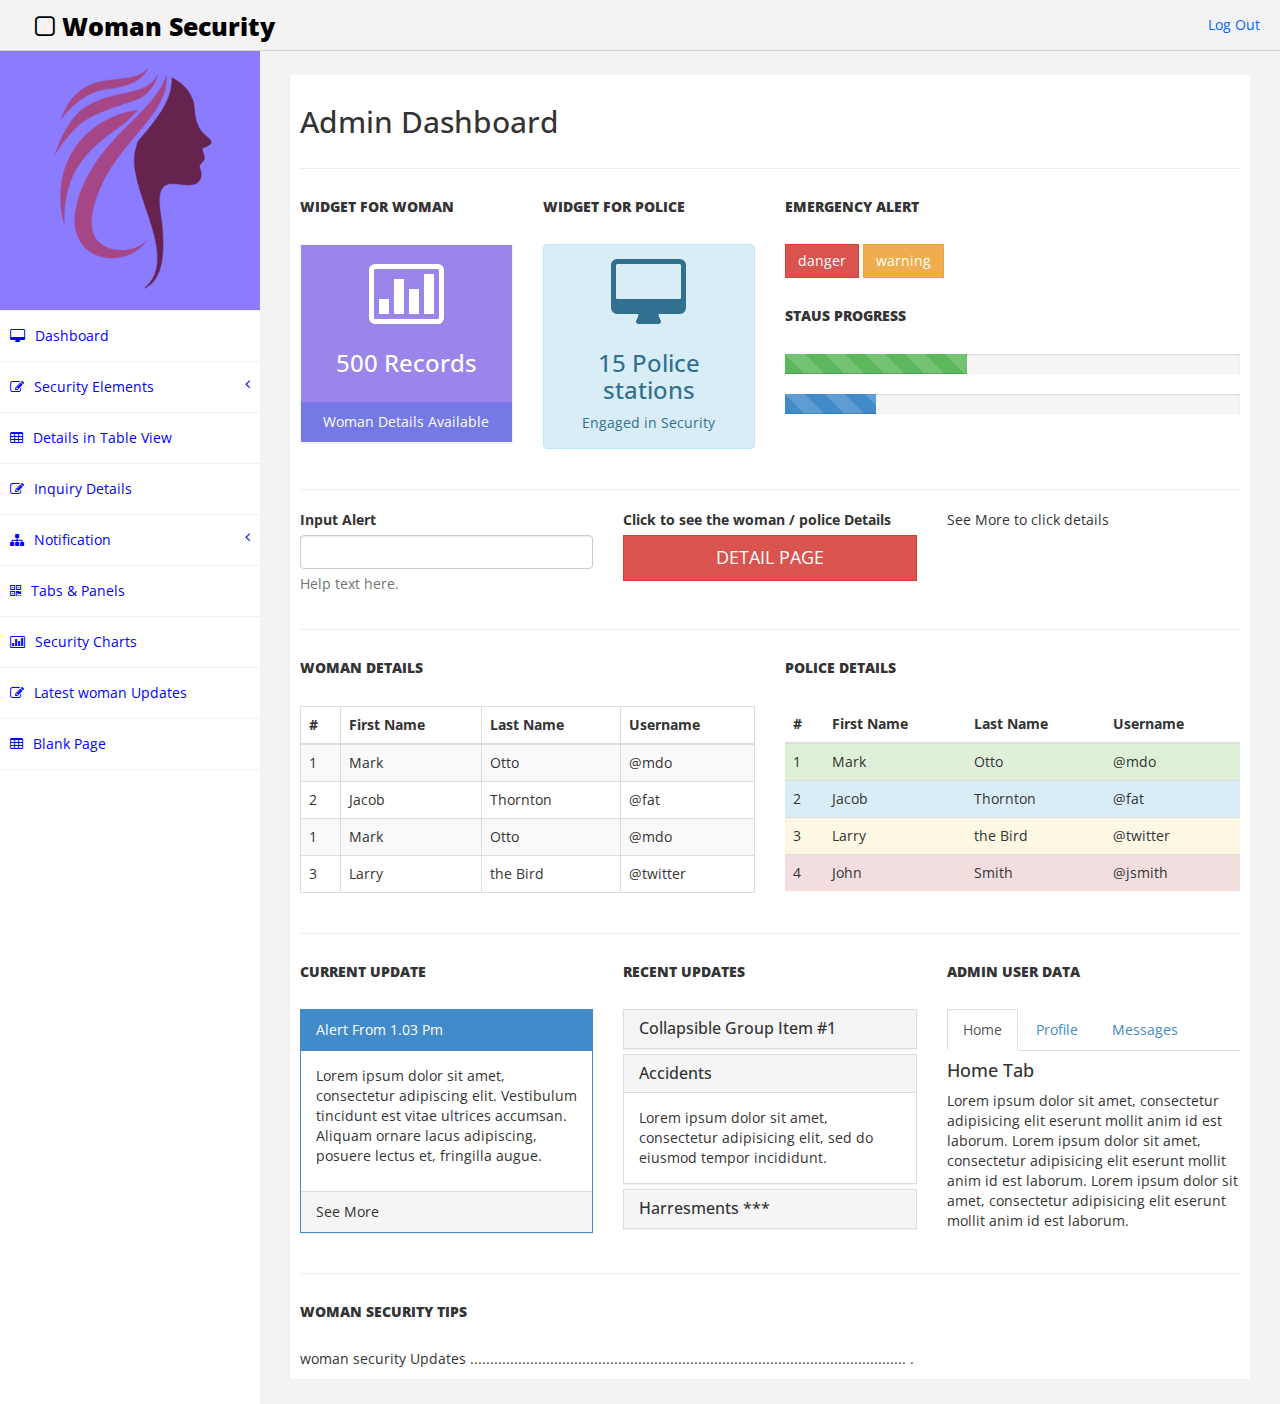
<file: Women_Security/Admin_Dashboard/index.html>
﻿<!DOCTYPE html>
<html xmlns="http://www.w3.org/1999/xhtml">
<head>
    <meta charset="utf-8" />
    <meta name="viewport" content="width=device-width, initial-scale=1.0" />
    <title> WOMAN SECURITY</title>
    <!-- BOOTSTRAP STYLES-->
    <link href="assets/css/bootstrap.css" rel="stylesheet" />
    <!-- FONTAWESOME STYLES-->
    <link href="assets/css/font-awesome.css" rel="stylesheet" />
    <!-- CUSTOM STYLES-->
    <link href="assets/css/custom.css" rel="stylesheet" />
    <!-- GOOGLE FONTS-->
    <link href='http://fonts.googleapis.com/css?family=Open+Sans' rel='stylesheet' type='text/css' />
</head>
<body>
    <div id="wrapper">
        <div class="navbar navbar-inverse navbar-fixed-top">
            <div class="adjust-nav">
                <div class="navbar-header">
                    <button type="button" class="navbar-toggle" data-toggle="collapse" data-target=".sidebar-collapse">
                        <span class="icon-bar"></span>
                        <span class="icon-bar"></span>
                        <span class="icon-bar"></span>
                    </button>
                    <a class="navbar-brand" href="#"><i class="fa fa-square-o "></i>&nbsp;Woman Security</a>
                </div>
                <div class="navbar-collapse collapse">
                    <ul class="nav navbar-nav navbar-right">
                        <li><a href="#">Log Out</a></li>
                    </ul>
                </div>

            </div>
        </div>
        <!-- /. NAV TOP  -->
        <nav class="navbar-default navbar-side" role="navigation">
            <div class="sidebar-collapse">
                <ul class="nav" id="main-menu">
                    <li class="text-center user-image-back">
                        <img src="wm.png" class="img-responsive" />
                     
                    </li>


                    <li>
                        <a href="index.html"><i class="fa fa-desktop "></i>Dashboard</a>
                    </li>
                    <li>
                        <a href="#"><i class="fa fa-edit "></i>Security Elements<span class="fa arrow"></span></a>
                        <ul class="nav nav-second-level">
                            <li>
                                <a href="#">Woman Details</a>
                            </li>
                            <li>
                                <a href="#">Police Staions </a>
                            </li>
                            <li>
                                <a href="#">Guardian Details</a>
                            </li>
                        </ul>
                    </li>

                    <li>
                        <a href="#"><i class="fa fa-table "></i>Details in Table View</a>
                    </li>
                    <li>
                        <a href="#"><i class="fa fa-edit "></i>Inquiry  Details </a>
                    </li>


                    <li>
                        <a href="#"><i class="fa fa-sitemap "></i>Notification<span class="fa arrow"></span></a>
                        <ul class="nav nav-second-level">
                            <li>
                                <a href="#">Second Level Link</a>
                            </li>
                            <li>
                                <a href="#">Second Level Link</a>
                            </li>
                            <li>
                                <a href="#">Second Level Link<span class="fa arrow"></span></a>
                                <ul class="nav nav-third-level">
                                    <li>
                                        <a href="#">Third Level Link</a>
                                    </li>
                                    <li>
                                        <a href="#">Third Level Link</a>
                                    </li>
                                    <li>
                                        <a href="#">Third Level Link</a>
                                    </li>

                                </ul>

                            </li>
                        </ul>
                    </li>
                    <li>
                        <a href="#"><i class="fa fa-qrcode "></i>Tabs & Panels</a>
                    </li>
                    <li>
                        <a href="#"><i class="fa fa-bar-chart-o"></i>Security Charts</a>
                    </li>

                    <li>
                        <a href="#"><i class="fa fa-edit "></i>Latest woman Updates</a>
                    </li>
                    <li>
                        <a href="blank.html"><i class="fa fa-table "></i>Blank Page</a>
                    </li>
                </ul>

            </div>

        </nav>
        <!-- /. NAV SIDE  -->
        <div id="page-wrapper">
            <div id="page-inner">
                <div class="row">
                    <div class="col-md-12">
                        <h2>Admin Dashboard</h2>
                    </div>
                </div>
                <!-- /. ROW  -->
                <hr />
                <div class="row">
                    <div class="col-md-3 col-sm-3 col-xs-6">
                        <h5>Widget for Woman</h5>
                        <div class="panel panel-primary text-center no-boder bg-color-blue">
                            <div class="panel-body">
                                <i class="fa fa-bar-chart-o fa-5x"></i>
                                <h3>500 Records  </h3>
                            </div>
                            <div class="panel-footer back-footer-blue">
                                Woman Details Available
                            
                            </div>
                        </div>
                    </div>
                    <div class="col-md-3 col-sm-3 col-xs-6">
                        <h5>Widget For Police </h5>
                        <div class="alert alert-info text-center">
                            <i class="fa fa-desktop fa-5x"></i>
                            <h3>15 Police stations </h3>
                            Engaged in Security
                        </div>
                    </div>
                    <div class="col-md-6">
                        <h5>Emergency Alert</h5>
                        <a href="#" class="btn btn-danger">danger</a>
                        <a href="#" class="btn btn-warning">warning</a>
                        <br />
                        <br />
                        <h5>Staus  progress</h5>
                        <div class="progress progress-striped">
                            <div class="progress-bar progress-bar-success" role="progressbar" aria-valuenow="40" aria-valuemin="0" aria-valuemax="100" style="width: 40%">
                                <span class="sr-only">40% Complete (success)</span>
                            </div>
                        </div>
                        <div class="progress progress-striped active">
                            <div class="progress-bar progress-bar-primary" role="progressbar" aria-valuenow="20" aria-valuemin="0" aria-valuemax="100" style="width: 20%">
                                <span class="sr-only">20% Complete</span>
                            </div>
                        </div>


                    </div>

                </div>
                <!-- /. ROW  -->
                <hr />
                <div class="row">
                    <div class="col-md-4">
                        <div class="form-group">
                            <label>Input Alert</label>
                            <input class="form-control" />
                            <p class="help-block">Help text here.</p>
                        </div>
                    </div>
                    <div class="col-md-4">
                        <label>Click to see the  woman / police Details</label>
                        <a href="blank.html" target="_blank" class="btn btn-danger btn-lg btn-block">DETAIL PAGE</a>
                    </div>
                    <div class="col-md-4">
                        See More to click details 
                    </div>
                </div>
                <hr />
                <div class="row">
                    <div class="col-md-6">
                        <h5>Woman Details</h5>
                        <table class="table table-striped table-bordered table-hover">
                            <thead>
                                <tr>
                                    <th>#</th>
                                    <th>First Name</th>
                                    <th>Last Name</th>
                                    <th>Username</th>
                                </tr>
                            </thead>
                            <tbody>
                                <tr>
                                    <td>1</td>
                                    <td>Mark</td>
                                    <td>Otto</td>
                                    <td>@mdo</td>
                                </tr>
                                <tr>
                                    <td>2</td>
                                    <td>Jacob</td>
                                    <td>Thornton</td>
                                    <td>@fat</td>
                                </tr>
                                <tr>
                                    <td>1</td>
                                    <td>Mark</td>
                                    <td>Otto</td>
                                    <td>@mdo</td>
                                </tr>
                                <tr>
                                    <td>3</td>
                                    <td>Larry</td>
                                    <td>the Bird</td>
                                    <td>@twitter</td>
                                </tr>
                            </tbody>
                        </table>

                    </div>
                    <div class="col-md-6">
                        <h5>Police Details</h5>
                        <div class="table-responsive">
                            <table class="table">
                                <thead>
                                    <tr>
                                        <th>#</th>
                                        <th>First Name</th>
                                        <th>Last Name</th>
                                        <th>Username</th>
                                    </tr>
                                </thead>
                                <tbody>
                                    <tr class="success">
                                        <td>1</td>
                                        <td>Mark</td>
                                        <td>Otto</td>
                                        <td>@mdo</td>
                                    </tr>
                                    <tr class="info">
                                        <td>2</td>
                                        <td>Jacob</td>
                                        <td>Thornton</td>
                                        <td>@fat</td>
                                    </tr>
                                    <tr class="warning">
                                        <td>3</td>
                                        <td>Larry</td>
                                        <td>the Bird</td>
                                        <td>@twitter</td>
                                    </tr>
                                    <tr class="danger">
                                        <td>4</td>
                                        <td>John</td>
                                        <td>Smith</td>
                                        <td>@jsmith</td>
                                    </tr>
                                </tbody>
                            </table>
                        </div>
                    </div>
                </div>
                <!-- /. ROW  -->
                <hr />


                <div class="row">
                    <div class="col-md-4">
                        <h5>Current Update</h5>
                        <div class="panel panel-primary">
                            <div class="panel-heading">
                                Alert From 1.03 Pm
                            </div>
                            <div class="panel-body">
                                <p>Lorem ipsum dolor sit amet, consectetur adipiscing elit. Vestibulum tincidunt est vitae ultrices accumsan. Aliquam ornare lacus adipiscing, posuere lectus et, fringilla augue.</p>
                            </div>
                            <div class="panel-footer">
                                See More
                            </div>
                        </div>
                    </div>
                    <div class="col-md-4">
                        <h5>Recent Updates</h5>
                        <div class="panel-group" id="accordion">
                            <div class="panel panel-default">
                                <div class="panel-heading">
                                    <h4 class="panel-title">
                                        <a data-toggle="collapse" data-parent="#accordion" href="#collapseOne" class="collapsed">Collapsible Group Item #1</a>
                                    </h4>
                                </div>
                                <div id="collapseOne" class="panel-collapse collapse" style="height: 0px;">
                                    <div class="panel-body">
                                        Hazard
                                    </div>
                                </div>
                            </div>
                            <div class="panel panel-default">
                                <div class="panel-heading">
                                    <h4 class="panel-title">
                                        <a data-toggle="collapse" data-parent="#accordion" href="#collapseTwo">Accidents</a>
                                    </h4>
                                </div>
                                <div id="collapseTwo" class="panel-collapse in" style="height: auto;">
                                    <div class="panel-body">
                                        Lorem ipsum dolor sit amet, consectetur adipisicing elit, sed do eiusmod tempor incididunt.

                                    </div>
                                </div>
                            </div>
                            <div class="panel panel-default">
                                <div class="panel-heading">
                                    <h4 class="panel-title">
                                        <a data-toggle="collapse" data-parent="#accordion" href="#collapseThree" class="collapsed">Harresments ***</a>
                                    </h4>
                                </div>
                                <div id="collapseThree" class="panel-collapse collapse">
                                  
Hazards
                                        <div class="panel-body">
                                        </div>
                                </div>
                            </div>
                        </div>
                    </div>
                    <div class="col-md-4">
                        <h5>Admin User Data</h5>
                        <ul class="nav nav-tabs">
                            <li class="active"><a href="#home" data-toggle="tab">Home</a>
                            </li>
                            <li class=""><a href="#profile" data-toggle="tab">Profile</a>
                            </li>
                            <li class=""><a href="#messages" data-toggle="tab">Messages</a>
                            </li>

                        </ul>
                        <div class="tab-content">
                            <div class="tab-pane fade active in" id="home">
                                <h4>Home Tab</h4>
                                <p>
                                    Lorem ipsum dolor sit amet, consectetur adipisicing elit eserunt mollit anim id est laborum.
                                        Lorem ipsum dolor sit amet, consectetur adipisicing elit eserunt mollit anim id est laborum.
                                        Lorem ipsum dolor sit amet, consectetur adipisicing elit eserunt mollit anim id est laborum.
                                </p>
                            </div>
                            <div class="tab-pane fade" id="profile">
                                <h4>Profile Information</h4>
                                <p>
                                    Lorem ipsum dolor sit amet, consectetur adipisicing elit eserunt mollit anim id est laborum.
                                        Lorem ipsum dolor sit amet, consectetur adipisicing elit eserunt mollit anim id est laborum.
                                        Lorem ipsum dolor sit amet, consectetur adipisicing elit eserunt mollit anim id est laborum.
                                </p>

                            </div>
                            <div class="tab-pane fade" id="messages">
                                <h4>Messages Tab</h4>
                                <p >
                                    Lorem ipsum dolor sit amet, consectetur adipisicing elit eserunt mollit anim id est laborum.
                                        Lorem ipsum dolor sit amet, consectetur adipisicing elit eserunt mollit anim id est laborum.
                                        Lorem ipsum dolor sit amet, consectetur adipisicing elit eserunt mollit anim id est laborum.
                                </p>

                            </div>

                        </div>
                    </div>

                </div>
                <!-- /. ROW  -->
                <hr />
                  <div class="row">
                    <div class="col-md-12">
                        <h5>Woman Security Tips</h5>
woman security Updates  .............................................................................................................                        . 

                    </div>
                </div>
                <!-- /. ROW  -->

            </div>
            <!-- /. PAGE INNER  -->
        </div>
        <!-- /. PAGE WRAPPER  -->
    </div>
    <!-- /. WRAPPER  -->
    <!-- SCRIPTS -AT THE BOTOM TO REDUCE THE LOAD TIME-->
    <!-- JQUERY SCRIPTS -->
    <script src="assets/js/jquery-1.10.2.js"></script>
    <!-- BOOTSTRAP SCRIPTS -->
    <script src="assets/js/bootstrap.min.js"></script>
    <!-- METISMENU SCRIPTS -->
    <script src="assets/js/jquery.metisMenu.js"></script>
    <!-- CUSTOM SCRIPTS -->
    <script src="assets/js/custom.js"></script>


</body>
</html>
</file>
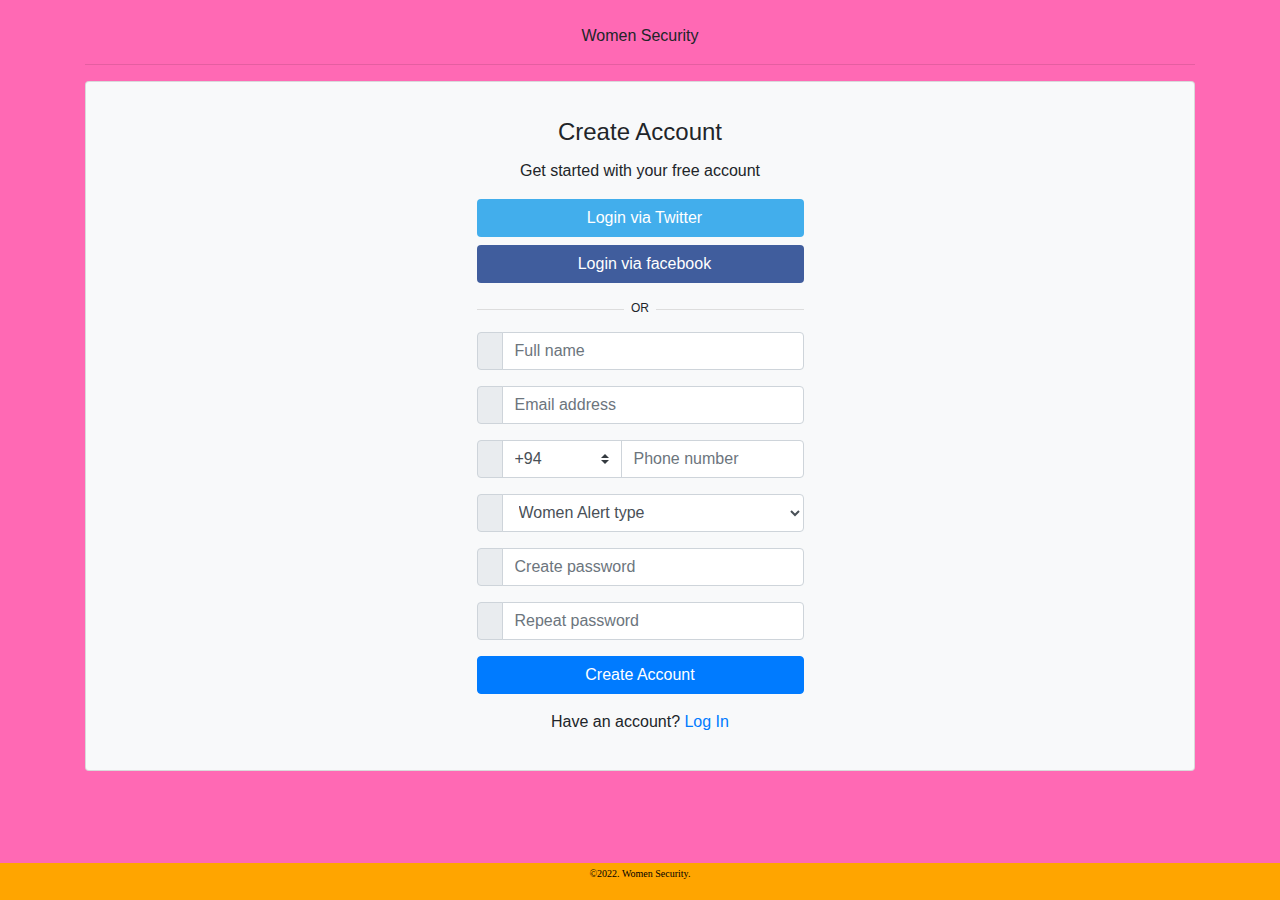
<file: Women_Security/88/Signup.html>
<link href="//maxcdn.bootstrapcdn.com/bootstrap/4.0.0/css/bootstrap.min.css" rel="stylesheet" id="bootstrap-css">
<script src="//maxcdn.bootstrapcdn.com/bootstrap/4.0.0/js/bootstrap.min.js"></script>
<script src="//cdnjs.cloudflare.com/ajax/libs/jquery/3.2.1/jquery.min.js"></script>
<!------ Include the above in your HEAD tag ---------->

<!DOCTYPE html>
<html>
<head>
	<title>Women Security</title>
   <!--Made Nixsala -->
   
	<!--Bootsrap 4 CDN-->
	<link rel="stylesheet" href="https://stackpath.bootstrapcdn.com/bootstrap/4.1.3/css/bootstrap.min.css" integrity="sha384-MCw98/SFnGE8fJT3GXwEOngsV7Zt27NXFoaoApmYm81iuXoPkFOJwJ8ERdknLPMO" crossorigin="anonymous">
    
    <!--Fontawesome CDN-->
	<link rel="stylesheet" href="https://use.fontawesome.com/releases/v5.3.1/css/all.css" integrity="sha384-mzrmE5qonljUremFsqc01SB46JvROS7bZs3IO2EmfFsd15uHvIt+Y8vEf7N7fWAU" crossorigin="anonymous">

	<!--Custom styles-->
	<link rel="stylesheet" type="text/css" href="style.css">
</head>
<body>
	<div class="container">
		<br>  <p class="text-center">Women Security </p>
		<hr>
		<div class="card bg-light">
		<article class="card-body mx-auto" style="max-width: 400px;">
			<h4 class="card-title mt-3 text-center">Create Account</h4>
			<p class="text-center">Get started with your free account</p>
			<p>
				<a href="" class="btn btn-block btn-twitter"> <i class="fab fa-twitter"></i>   Login via Twitter</a>
				<a href="" class="btn btn-block btn-facebook"> <i class="fab fa-facebook-f"></i>   Login via facebook</a>
			</p>
			<p class="divider-text">
				<span class="bg-light">OR</span>
			</p>
			<form>
			<div class="form-group input-group">
				<div class="input-group-prepend">
					<span class="input-group-text"> <i class="fa fa-user"></i> </span>
				 </div>
				<input name="" class="form-control" placeholder="Full name" type="text">
			</div> <!-- form-group// -->
			<div class="form-group input-group">
				<div class="input-group-prepend">
					<span class="input-group-text"> <i class="fa fa-envelope"></i> </span>
				 </div>
				<input name="" class="form-control" placeholder="Email address" type="email">
			</div> <!-- form-group// -->
			<div class="form-group input-group">
				<div class="input-group-prepend">
					<span class="input-group-text"> <i class="fa fa-phone"></i> </span>
				</div>
				<select class="custom-select" style="max-width: 120px;">
					<option selected="">+94</option>
				</select>
				<input name="" class="form-control" placeholder="Phone number" type="text">
			</div> <!-- form-group// -->
			<div class="form-group input-group">
				<div class="input-group-prepend">
					<span class="input-group-text"> <i class="fa fa-building"></i> </span>
				</div>
				<select class="form-control">
					<option selected="">Women Alert type</option>
					<option>Harresement</option>
					<option>Threat</option>
					<option>General</option>
				</select>
			</div> <!-- form-group end.// -->
			<div class="form-group input-group">
				<div class="input-group-prepend">
					<span class="input-group-text"> <i class="fa fa-lock"></i> </span>
				</div>
				<input class="form-control" placeholder="Create password" type="password">
			</div> <!-- form-group// -->
			<div class="form-group input-group">
				<div class="input-group-prepend">
					<span class="input-group-text"> <i class="fa fa-lock"></i> </span>
				</div>
				<input class="form-control" placeholder="Repeat password" type="password">
			</div> <!-- form-group// -->                                      
			<div class="form-group">
				<button type="submit" class="btn btn-primary btn-block"> Create Account  </button>
			</div> <!-- form-group// -->      
			<p class="text-center">Have an account? <a href="/Women_Security/99/Login.html">Log In</a> </p>                                                                 
		</form>
		</article>
		</div> <!-- card.// -->
		
		
		<br><br>
		</article>
</body>
<footer>
    <p>&copy;2022. Women Security.
  </footer>
</html>
</file>
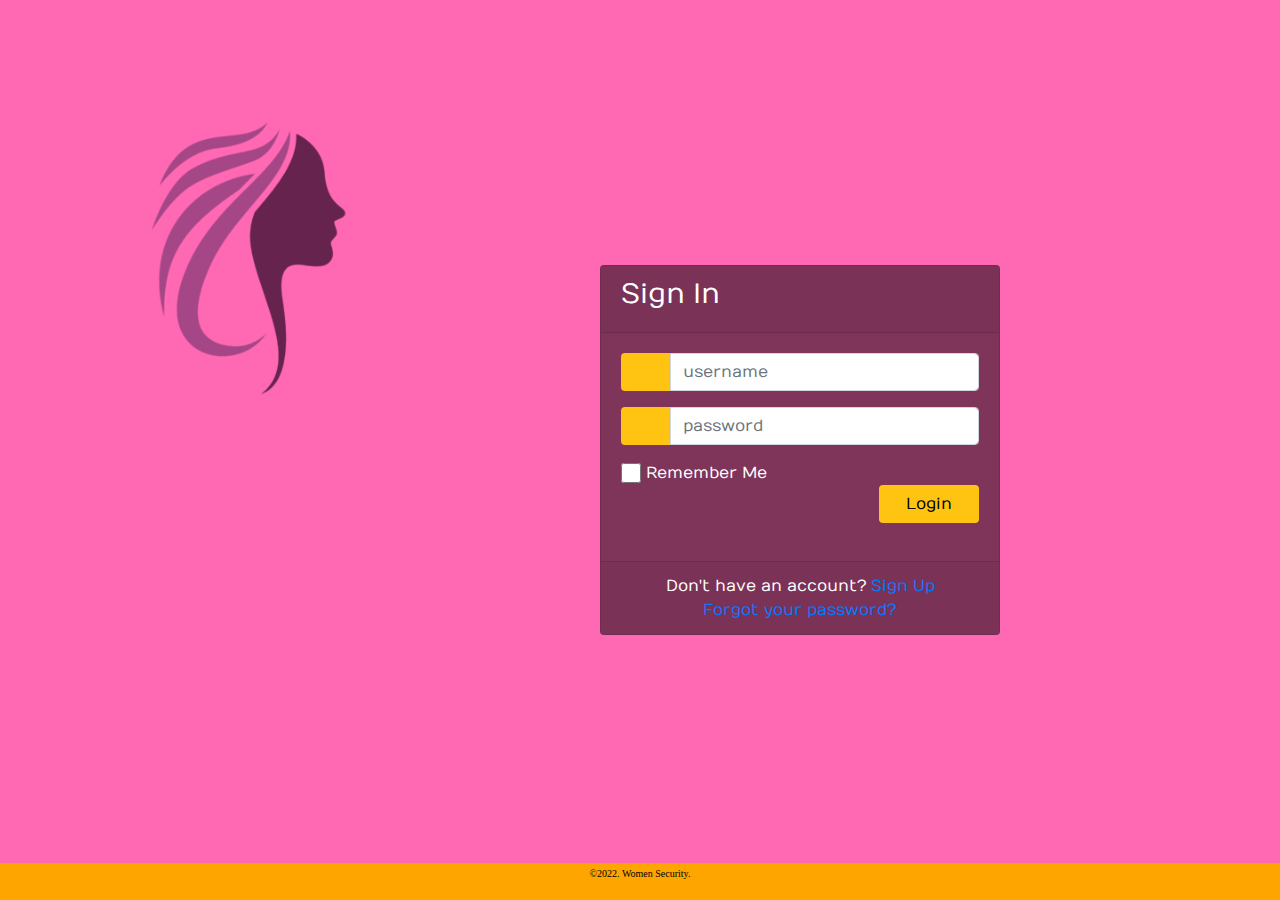
<file: Women_Security/99/Login.html>
<link href="//maxcdn.bootstrapcdn.com/bootstrap/4.1.1/css/bootstrap.min.css" rel="stylesheet" id="bootstrap-css">
<script src="//maxcdn.bootstrapcdn.com/bootstrap/4.1.1/js/bootstrap.min.js"></script>
<script src="//cdnjs.cloudflare.com/ajax/libs/jquery/3.2.1/jquery.min.js"></script>
<!------ Include the above in your HEAD tag ---------->

<!DOCTYPE html>
<html>
<head>
	<title>Women Security</title>
   <!--Made Nixsala -->
   
	<!--Bootsrap 4 CDN-->
	<link rel="stylesheet" href="https://stackpath.bootstrapcdn.com/bootstrap/4.1.3/css/bootstrap.min.css" integrity="sha384-MCw98/SFnGE8fJT3GXwEOngsV7Zt27NXFoaoApmYm81iuXoPkFOJwJ8ERdknLPMO" crossorigin="anonymous">
    
    <!--Fontawesome CDN-->
	<link rel="stylesheet" href="https://use.fontawesome.com/releases/v5.3.1/css/all.css" integrity="sha384-mzrmE5qonljUremFsqc01SB46JvROS7bZs3IO2EmfFsd15uHvIt+Y8vEf7N7fWAU" crossorigin="anonymous">

	<!--Custom styles-->
	<link rel="stylesheet" type="text/css" href="style.css">
</head>
<body>
<div class="container">
    <img src="wm.png" width=320px alt="Image of a Cake">
	<div class="d-flex justify-content-center h-100">
		<div class="card">
			<div class="card-header">
				<h3>Sign In</h3>
				<div class="d-flex justify-content-end social_icon">
					<span><i class="fab fa-facebook-square"></i></span>
					<span><i class="fab fa-google-plus-square"></i></span>
					<span><i class="fab fa-twitter-square"></i></span>
				</div>
			</div>
			<div class="card-body">
				<form>
					<div class="input-group form-group">
						<div class="input-group-prepend">
							<span class="input-group-text"><i class="fas fa-user"></i></span>
						</div>
						<input type="text" class="form-control" placeholder="username">
						
					</div>
					<div class="input-group form-group">
						<div class="input-group-prepend">
							<span class="input-group-text"><i class="fas fa-key"></i></span>
						</div>
						<input type="password" class="form-control" placeholder="password">
					</div>
					<div class="row align-items-center remember">
						<input type="checkbox">Remember Me
					</div>
					<div class="form-group">
						<input type="submit" value="Login" class="btn float-right login_btn">
					</div>
				</form>
			</div>
			<div class="card-footer">
				<div class="d-flex justify-content-center links">
					Don't have an account?<a href="/Women_Security/88/Signup.html">Sign Up</a>
				</div>
				<div class="d-flex justify-content-center">
					<a href="#">Forgot your password?</a>
				</div>
			</div>
		</div>
	</div>
</div>
</body>
<footer>
    <p>&copy;2022. Women Security.
  </footer>
</html>
</file>
<file: Women_Security/Admin_Dashboard/assets/css/custom.css>
/*=============================================================
    Authour URI: www.binarycart.com
    License: Commons Attribution 3.0

    http://creativecommons.org/licenses/by/3.0/

    100% To use For Personal And Commercial Use.
    IN EXCHANGE JUST GIVE US CREDITS AND TELL YOUR FRIENDS ABOUT US
   
    ========================================================  */
/*==============================================
    GENERAL  STYLES    
    =============================================*/
body {
    font-family: 'Open Sans', sans-serif;
}

 #wrapper {
    width: 100%;
    margin-top:50px;
}

#page-wrapper {
    padding: 15px 15px;
    min-height: 600px;
    background:#F3F3F3;
   
}
#page-inner {
    width:100%;
    margin:10px 20px 10px 0px;
    background-color:#fff!important;
    padding:10px;
    min-height:1200px;
}

.text-center {
    text-align:center;
}
.user-image-back {
    background-color:#8B7BFF;
}
h5,.h5 {
    font-size: 14px;
font-weight: 900;
text-transform: uppercase;
padding-bottom:20px;
}
/*==============================================
    MENU STYLES    
    =============================================*/


.navbar-inverse .navbar-nav > li > a {
color: #06F;
}
.navbar-inverse .navbar-nav > li > a:hover,.navbar-inverse .navbar-nav > li > a:focus {
color: #06F;
}
.arrow {
    float: right;
}

.fa.arrow:before {
    content: "\f104";
}

.active > a > .fa.arrow:before {
    content: "\f107";
}


.nav-second-level li,
.nav-third-level li {
    border-bottom: none !important;
}

.nav-second-level li a {
    padding-left: 37px;
}

.nav-third-level li a {
    padding-left: 55px;
}
.sidebar-collapse , .sidebar-collapse .nav{
	background:none;
}
.sidebar-collapse .nav {
	padding:0;
}
.sidebar-collapse .nav > li > a {
background: #FFFFFF;
text-shadow: none;
color:#0000FF;
}
.sidebar-collapse > .nav > li > a {
	padding:15px 10px;
}
.sidebar-collapse > .nav > li {
	border-bottom: 1px solid rgba(240, 240, 240, 1) !important;
}
.sidebar-collapse .nav > li > a:hover,
.sidebar-collapse .nav > li > a:focus {
	
	background:#F3F3F3;
	outline:0;
}
.nav-second-level  > li:last-child > a:after,
.nav-third-level  > li:last-child > a:after {
	height:50%;
}
.nav-third-level > li > a:after,
.nav-third-level > li > a:before  {
	left:40px;
}
.navbar-side {
	border:none;
	background-color: #202020;
	
}
.navbar-inverse {
background-color: #f3f3f3;
border-color: #D3D3D3;

}

.navbar-default {
border:0px solid #DDDDDD;
     
}
.navbar-default .navbar-toggle:hover, .navbar-default .navbar-toggle:focus {
background-color: #B40101;
}
.navbar-default .navbar-toggle {
border-color: #fff;
}

.navbar-default .navbar-toggle .icon-bar {
background-color: #FFF;
}
.nav > li > a > i {
    margin-right:10px;
}
.navbar-inverse .navbar-brand  {
color: #000000;
font-size: 25px;
font-weight: 900;
}
.navbar-inverse .navbar-brand:hover,.navbar-inverse .navbar-brand:focus {
    color: #000000;
font-size: 25px;
font-weight: 900;
}
.navbar-inverse .navbar-toggle {
border-color: #8B7BFF;
}

.navbar-inverse .navbar-toggle:hover, .navbar-inverse .navbar-toggle:focus {
background-color: #8B7BFF;
}
.adjust-nav {
    padding-left:20px;padding-right:20px;
}
.navbar-toggle {
    background-color: #8B7BFF;
}

/*==============================================
    DASHBOARD STYLES     
    =============================================*/

.bg-color-blue {
background-color: #9A86EB;
color: #fff;
}

.no-boder {
border: 1px solid #f3f3f3;
}
.back-footer-blue {
background-color: #7479E6;
border-top: 0px solid #fff;
}

/*==============================================
    BOOTSTRAP STYLE CHANGES     
    =============================================*/
.nav-tabs > li > a {
     -webkit-border-radius: 0px 0px 0px 0px;
-moz-border-radius: 0px 0px 0px 0px;
border-radius: 0px 0px 0px 0px;
}

.panel-group .panel {
border-radius: 0px;
  -webkit-border-radius:  0px;
-moz-border-radius: 0px;
}
.panel {
    border-radius: 0px;
  -webkit-border-radius:  0px;
-moz-border-radius: 0px;
}
.panel-heading {
 border-top-left-radius: 0px; 
 border-top-right-radius: 0px; 
}
.btn {
     border-radius: 0px;
  -webkit-border-radius:  0px;
-moz-border-radius: 0px;
}
.progress {
     border-radius: 0px;
  -webkit-border-radius:  0px;
-moz-border-radius: 0px;
}
/*==============================================
    MEDIA QUERIES     
    =============================================*/
 
 @media(min-width:768px) {
     #page-wrapper{
               margin: 0 0 0 260px;
        padding: 15px 30px;
        min-height: 1200px;
		
    }
	
	
    .navbar-side {
        z-index: 1;
        position: absolute;
        width: 260px;
    }

   .navbar {
 border-radius: 0px; 
}
   
}
</file>
<file: Women_Security/88/style.css>
.divider-text {
    position: relative;
    text-align: center;
    margin-top: 15px;
    margin-bottom: 15px;
}
.divider-text span {
    padding: 7px;
    font-size: 12px;
    position: relative;   
    z-index: 2;
}
.divider-text:after {
    content: "";
    position: absolute;
    width: 100%;
    border-bottom: 1px solid #ddd;
    top: 55%;
    left: 0;
    z-index: 1;
}

.btn-facebook {
    background-color: #405D9D;
    color: #fff;
}
.btn-twitter {
    background-color: #42AEEC;
    color: #fff;
}

footer {
    text-align: center;
    font-family: Times New Roman;
    font-size: 10px;
    padding: 3px;
    background-color: Orange;
    color: Black;
    position: fixed;
    left: 0;
    bottom: 0;
    width: 100%;
}

html,body{
    background-color:#FF69B4;
    background-size: cover;
    background-repeat: no-repeat;
    height: 100%;
    font-family: 'Numans', sans-serif;
    }
</file>
<file: Women_Security/99/style.css>
/* Made with love by Mutiullah Samim*/

@import url('https://fonts.googleapis.com/css?family=Numans');

html,body{
background-color:#FF69B4;
background-size: cover;
background-repeat: no-repeat;
height: 100%;
font-family: 'Numans', sans-serif;
}

.container{
height: 100%;
align-content: center;
}

.card{
height: 370px;
margin-top: auto;
margin-bottom: auto;
width: 400px;
background-color: rgba(0,0,0,0.5) !important;
}

.social_icon span{
font-size: 60px;
margin-left: 10px;
color: #FFC312;
}

.social_icon span:hover{
color: white;
cursor: pointer;
}

.card-header h3{
color: white;
}

.social_icon{
position: absolute;
right: 20px;
top: -45px;
}

.input-group-prepend span{
width: 50px;
background-color: #FFC312;
color: black;
border:0 !important;
}

input:focus{
outline: 0 0 0 0  !important;
box-shadow: 0 0 0 0 !important;

}

.remember{
color: white;
}

.remember input
{
width: 20px;
height: 20px;
margin-left: 15px;
margin-right: 5px;
}

.login_btn{
color: black;
background-color: #FFC312;
width: 100px;
}

.login_btn:hover{
color: black;
background-color: white;
}

.links{
color: white;
}

.links a{
margin-left: 4px;
}

footer {
    text-align: center;
    font-family: Times New Roman;
    font-size: 10px;
    padding: 3px;
    background-color: Orange;
    color: Black;
    position: fixed;
    left: 0;
    bottom: 0;
    width: 100%;
}

    img {
        float: left;
        border-radius: 10px;
        padding-top: 100;
       
      }
</file>
